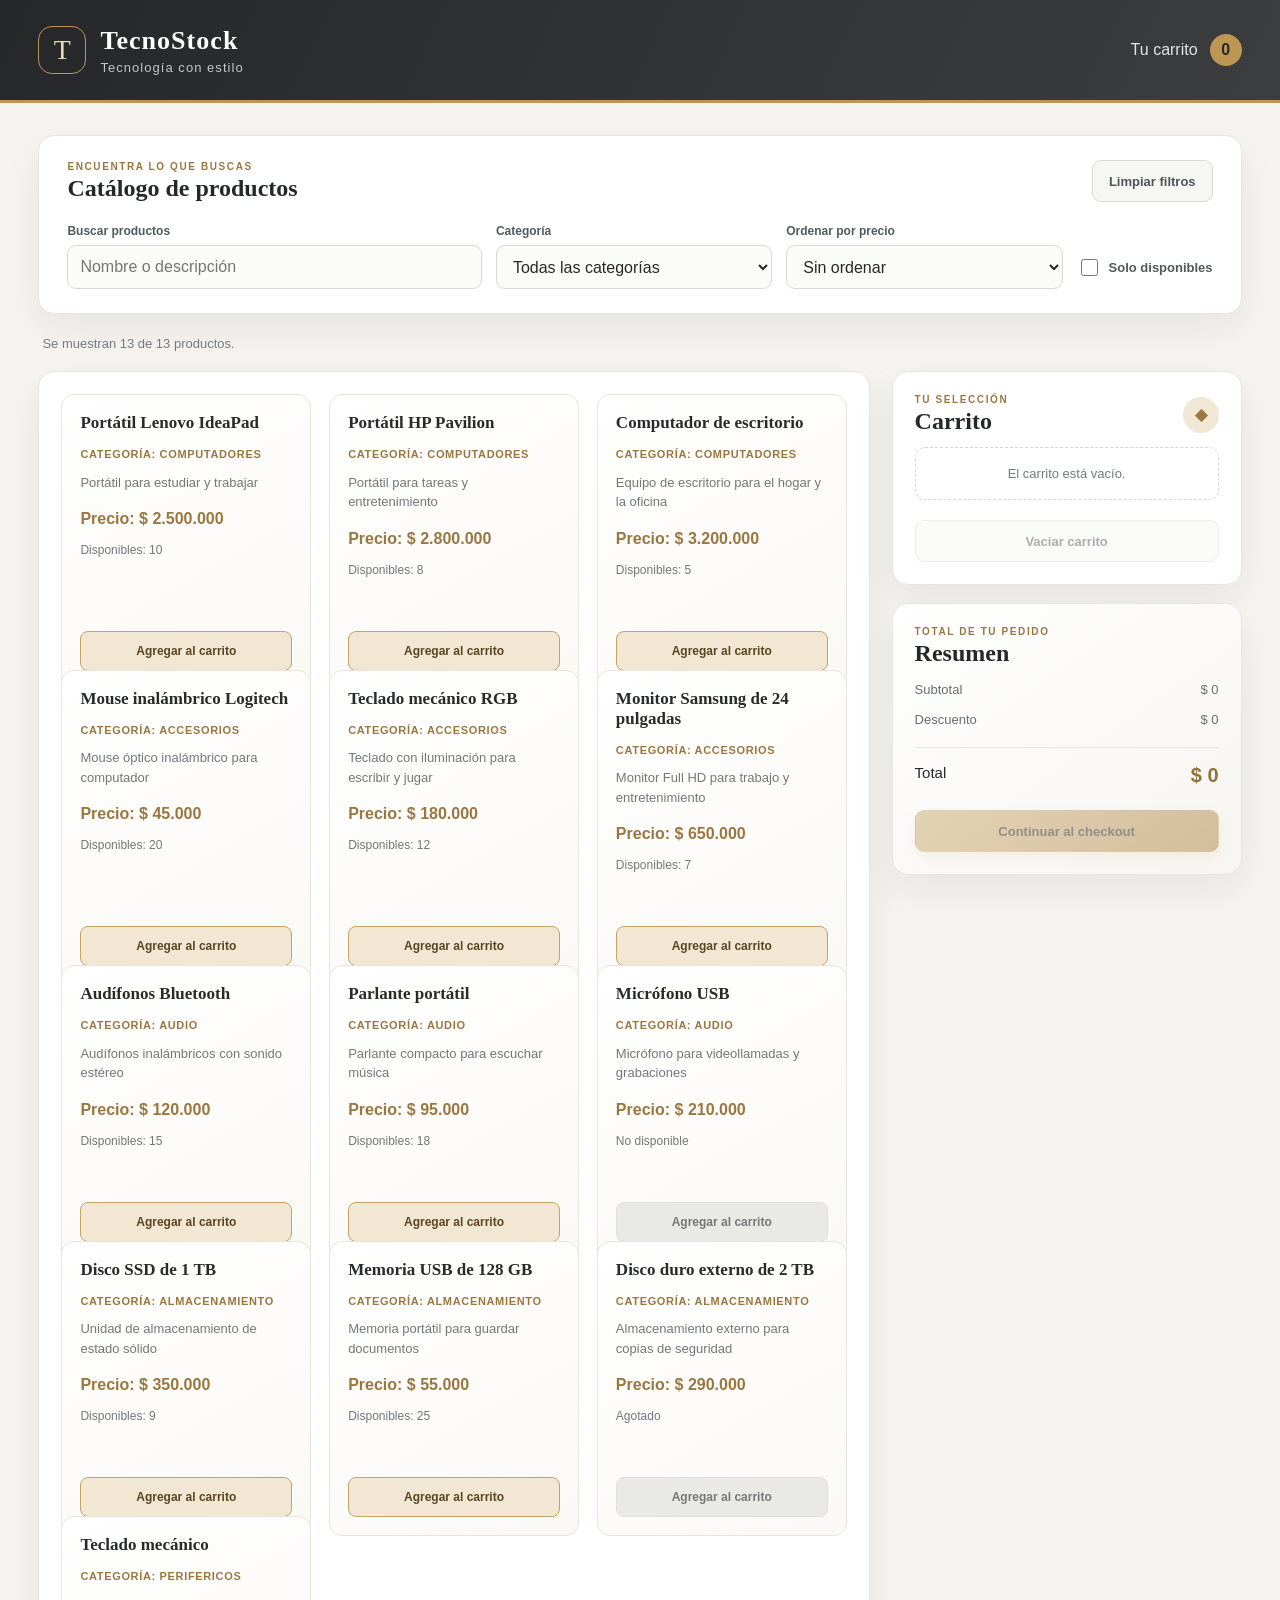
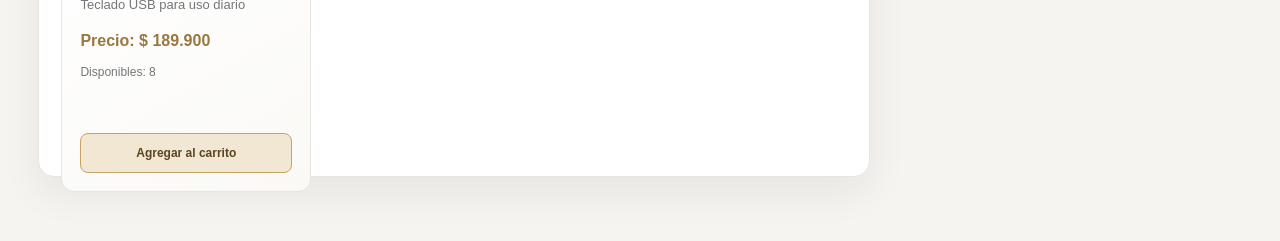
<file: index.html>
<!DOCTYPE html>
<html lang="es">
<head>
    <meta charset="UTF-8">
    <meta name="viewport" content="width=device-width, initial-scale=1.0">
    <title>TecnoStock</title>
    <link rel="stylesheet" href="css/styles.css">
    <script type="module" src="js/app.js"></script>
</head>
<body>
    <header>
        <div class="header-content">
            <div class="brand">
                <span class="brand-mark" aria-hidden="true">T</span>
                <div>
                    <h1>TecnoStock</h1>
                    <p>Tecnología con estilo</p>
                </div>
            </div>
            <p class="header-cart">Tu carrito <span id="cart-count">0</span></p>
        </div>
    </header>
    <main>
        <section class="filter-panel">
            <div class="section-heading">
                <div>
                    <p class="eyebrow">ENCUENTRA LO QUE BUSCAS</p>
                    <h2>Catálogo de productos</h2>
                </div>
                <button class="button button-secondary" type="button" id="clear-filters" disabled>
                    Limpiar filtros
                </button>
            </div>
            <div class="filters">
                <div class="filter-field search-field">
                    <label for="search">Buscar productos</label>
                    <input type="search" id="search" placeholder="Nombre o descripción" disabled>
                </div>
                <div class="filter-field">
                    <label for="category">Categoría</label>
                    <select id="category" disabled>
                        <option value="">Todas las categorías</option>
                    </select>
                </div>
                <div class="filter-field">
                    <label for="sort">Ordenar por precio</label>
                    <select id="sort" disabled>
                        <option value="">Sin ordenar</option>
                        <option value="asc">Menor a mayor</option>
                        <option value="desc">Mayor a menor</option>
                    </select>
                </div>
                <label class="availability" for="availability">
                    <input type="checkbox" id="availability" disabled>
                    <span>Solo disponibles</span>
                </label>
            </div>
        </section>
        <p id="catalog-status" role="status" aria-live="polite">Cargando catálogo...</p>
        <div class="store-layout">
            <section class="catalog-panel" aria-label="Productos disponibles">
                <product-list></product-list>
            </section>
            <aside class="cart-sidebar" id="cart-sidebar" aria-label="Carrito y resumen del pedido">
                <section class="cart-panel">
                    <div class="section-heading cart-heading">
                        <div>
                            <p class="eyebrow">TU SELECCIÓN</p>
                            <h2 id="cart-title">Carrito</h2>
                        </div>
                        <div class="cart-heading-actions">
                            <span class="cart-badge" aria-hidden="true">◆</span>
                            <button class="cart-close" type="button" id="close-cart" aria-label="Cerrar carrito">×</button>
                        </div>
                    </div>
                    <shopping-cart></shopping-cart>
                    <p id="cart-message" role="status" aria-live="polite"></p>
                    <button class="button button-secondary clear-cart" type="button" id="clear-cart" disabled>
                        Vaciar carrito
                    </button>
                </section>
                <section class="order-panel">
                    <p class="eyebrow">TOTAL DE TU PEDIDO</p>
                    <h2>Resumen</h2>
                    <div class="price-row"><span>Subtotal</span><span id="subtotal">$0</span></div>
                    <div class="price-row"><span>Descuento</span><span id="discount">$0</span></div>
                    <div class="price-row total-row"><span>Total</span><strong id="total">$0</strong></div>
                    <button class="button button-primary confirm-button" type="button" id="confirm-order" disabled>
                        Continuar al checkout
                    </button>
                    <div id="order-message" role="status" aria-live="polite"></div>
                </section>
            </aside>
        </div>
    </main>
    <button class="mobile-cart-toggle" type="button" id="mobile-cart-toggle"
        aria-controls="cart-sidebar" aria-expanded="false">
        <span aria-hidden="true">◆</span> Ver carrito
        <span class="mobile-cart-count" id="mobile-cart-count">0</span>
    </button>
    <button class="cart-backdrop" type="button" id="cart-backdrop"
        aria-label="Cerrar carrito" tabindex="-1"></button>
    <dialog class="checkout-dialog" id="checkout-dialog" aria-labelledby="checkout-title">
        <form id="checkout-form">
            <div class="checkout-heading">
                <div>
                    <p class="eyebrow">ÚLTIMO PASO</p>
                    <h2 id="checkout-title">Finalizar pedido</h2>
                </div>
                <button class="checkout-close" type="button" id="close-checkout"
                    aria-label="Cerrar checkout">×</button>
            </div>
            <p class="checkout-note">Completa tus datos de contacto y entrega. Esta compra es una simulación local; no se realizará ningún pago.</p>
            <div class="checkout-fields">
                <div class="checkout-field">
                    <label for="customer-name">Nombre completo</label>
                    <input id="customer-name" name="name" autocomplete="name" required maxlength="100">
                </div>
                <div class="checkout-field">
                    <label for="customer-email">Correo electrónico</label>
                    <input id="customer-email" name="email" type="email" autocomplete="email" required maxlength="150">
                </div>
                <div class="checkout-field">
                    <label for="customer-phone">Teléfono</label>
                    <input id="customer-phone" name="phone" type="tel" autocomplete="tel" required maxlength="30">
                </div>
                <div class="checkout-field">
                    <label for="customer-city">Ciudad</label>
                    <input id="customer-city" name="city" autocomplete="address-level2" required maxlength="80">
                </div>
                <div class="checkout-field checkout-address">
                    <label for="customer-address">Dirección de entrega</label>
                    <input id="customer-address" name="address" autocomplete="street-address" required maxlength="180">
                </div>
            </div>
            <div class="checkout-summary">
                <h3>Tu pedido</h3>
                <ul id="checkout-items"></ul>
                <div class="price-row"><span>Subtotal</span><span id="checkout-subtotal"></span></div>
                <div class="price-row"><span>Descuento</span><span id="checkout-discount"></span></div>
                <div class="price-row total-row"><span>Total</span><strong id="checkout-total"></strong></div>
            </div>
            <p id="checkout-message" role="alert" aria-live="assertive"></p>
            <div class="checkout-actions">
                <button class="button button-secondary" type="button" id="cancel-checkout">Volver</button>
                <button class="button button-primary" type="submit">Confirmar pedido simulado</button>
            </div>
        </form>
    </dialog>
</body>
</html>
</file>
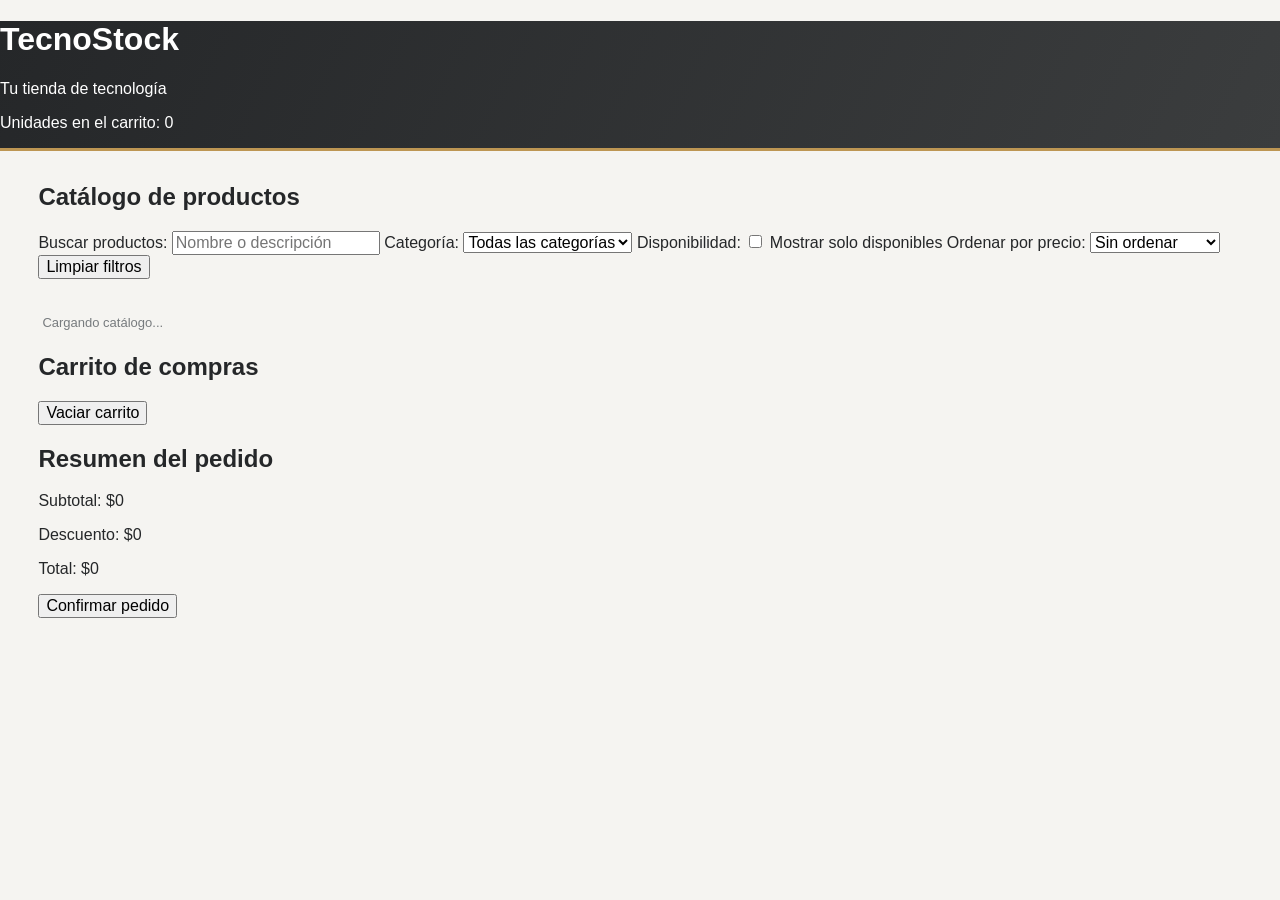
<file: intex.html>
<!DOCTYPE html>
<html lang="es">
<head>
    <meta charset="UTF-8">
    <meta name="viewport" content="width=device-width, initial-scale=1.0">
    <title>TecnoStock</title>
    <link rel="stylesheet" href="css/styles.css">
    <script type="module" src="js/app.js"></script>
</head>
<body>

    <header>
        <h1>TecnoStock</h1>
        <p>Tu tienda de tecnología</p>
        <p>Unidades en el carrito: <span id="cart-count">0</span></p>
    </header>

    <main>
        <section>
            <h2>Catálogo de productos</h2>

            <label for="search">Buscar productos:</label>
            <input
                type="search"
                id="search"
                placeholder="Nombre o descripción"
            >

            <label for="category">Categoría:</label>
            <select id="category">
                <option value="">Todas las categorías</option>
            </select>

            <label for="availability">Disponibilidad:</label>
            <input type="checkbox" id="availability">
            <span>Mostrar solo disponibles</span>

            <label for="sort">Ordenar por precio:</label>
            <select id="sort">
                <option value="">Sin ordenar</option>
                <option value="asc">Menor a mayor</option>
                <option value="desc">Mayor a menor</option>
            </select>

            <button type="button" id="clear-filters">
                Limpiar filtros
            </button>
        </section>

        <p id="catalog-status" role="status">
            Cargando catálogo...
        </p>

        <product-list></product-list>

        <section>
            <h2>Carrito de compras</h2>
            <shopping-cart></shopping-cart>

            <button type="button" id="clear-cart">
                Vaciar carrito
            </button>
        </section>

        <section>
            <h2>Resumen del pedido</h2>

            <p>Subtotal: <span id="subtotal">$0</span></p>
            <p>Descuento: <span id="discount">$0</span></p>
            <p>Total: <span id="total">$0</span></p>

            <button type="button" id="confirm-order">
                Confirmar pedido
            </button>

            <div id="order-message" role="status" aria-live="polite"></div>
        </section>
    </main>

</body>
</html>
</file>
<file: css/styles.css>
:root {
    color-scheme: light;
    --ink: #252729;
    --muted: #777b7e;
    --gold: #bd9653;
    --gold-light: #ead8b5;
    --silver: #e5e7e8;
    --paper: #f5f4f1;
    --white: #fff;
    --line: #e8e5df;
    --shadow: 0 14px 40px rgb(38 35 28 / 7%);
}

* { box-sizing: border-box; }

body {
    margin: 0;
    background: var(--paper);
    color: var(--ink);
    font-family: "Segoe UI", Arial, sans-serif;
}

header {
    background: linear-gradient(115deg, #252729, #3b3d3e);
    color: var(--white);
    border-bottom: 3px solid var(--gold);
}

.header-content {
    width: min(1440px, 94%);
    min-height: 100px;
    margin: auto;
    display: flex;
    align-items: center;
    justify-content: space-between;
    gap: 20px;
}

.brand { display: flex; align-items: center; gap: 14px; }
.brand-mark {
    display: grid;
    width: 48px;
    height: 48px;
    place-items: center;
    border: 1px solid var(--gold);
    border-radius: 14px;
    color: var(--gold-light);
    font-family: Georgia, serif;
    font-size: 28px;
}

.brand h1 { margin: 0; font-family: Georgia, serif; font-size: 26px; letter-spacing: .04em; }
.brand p { margin: 4px 0 0; color: #c5c6c5; font-size: 13px; letter-spacing: .08em; }
.header-cart { display: flex; align-items: center; gap: 12px; margin: 0; color: #e5e5e2; }
.header-cart span, .cart-badge {
    display: grid;
    min-width: 32px;
    height: 32px;
    padding: 0 8px;
    place-items: center;
    border-radius: 50px;
    background: var(--gold);
    color: #252729;
    font-weight: 700;
}

main { width: min(1440px, 94%); margin: 32px auto 64px; }

.filter-panel, .catalog-panel, .cart-panel, .order-panel {
    border: 1px solid var(--line);
    border-radius: 16px;
    background: var(--white);
    box-shadow: var(--shadow);
}

.filter-panel { margin-bottom: 20px; padding: 24px 28px; }
.section-heading { display: flex; align-items: center; justify-content: space-between; gap: 16px; }
.section-heading h2, .order-panel h2 { margin: 3px 0 0; font-family: Georgia, serif; font-size: 24px; }
.eyebrow { margin: 0; color: #9b7740; font-size: 10px; font-weight: 800; letter-spacing: .16em; }

.filters {
    display: grid;
    grid-template-columns: minmax(210px, 1.5fr) repeat(2, minmax(160px, 1fr)) auto;
    align-items: end;
    gap: 14px;
    margin-top: 22px;
}

.filter-field { min-width: 0; }
.filter-field label { display: block; margin-bottom: 7px; color: #55595c; font-size: 12px; font-weight: 700; }
input, select, button { font: inherit; }
.filter-field input, .filter-field select {
    width: 100%;
    min-height: 44px;
    padding: 0 12px;
    border: 1px solid #d9d9d6;
    border-radius: 9px;
    background: #fbfbfa;
    color: var(--ink);
}
.filter-field input:focus, .filter-field select:focus { outline: 2px solid var(--gold-light); border-color: var(--gold); }
.availability { display: flex; align-items: center; gap: 8px; min-height: 44px; color: #55595c; font-size: 13px; font-weight: 600; }
.availability input { accent-color: var(--gold); width: 17px; height: 17px; }

.button {
    min-height: 42px;
    padding: 0 16px;
    border: 1px solid transparent;
    border-radius: 9px;
    font-size: 13px;
    font-weight: 700;
    cursor: pointer;
    transition: transform .15s ease, background .15s ease, box-shadow .15s ease;
}
.button:hover:not(:disabled) { transform: translateY(-1px); }
.button:focus-visible, input:focus-visible, select:focus-visible { outline: 3px solid #d7b978; outline-offset: 2px; }
.button:disabled { opacity: .48; cursor: not-allowed; }
.button-primary { background: linear-gradient(135deg, #cba968, #ad8241); color: #211d16; box-shadow: 0 5px 14px rgb(189 150 83 / 24%); }
.button-primary:hover:not(:disabled) { background: linear-gradient(135deg, #d5b778, #b89050); }
.button-secondary { border-color: #d9d9d6; background: #f6f6f4; color: #515457; }
.button-secondary:hover:not(:disabled) { background: var(--silver); }

#catalog-status, #cart-message, #order-message { white-space: pre-line; line-height: 1.5; }
#catalog-status { min-height: 22px; margin: 15px 4px; color: var(--muted); font-size: 13px; }
#cart-message, #order-message { color: #765a2d; font-size: 12px; overflow-wrap: anywhere; }

.store-layout { display: grid; grid-template-columns: minmax(0, 1fr) 350px; align-items: start; gap: 22px; }
.catalog-panel { min-width: 0; padding: 22px; }
.cart-sidebar { position: sticky; top: 18px; display: grid; gap: 18px; min-width: 0; }
.cart-panel, .order-panel { padding: 22px; }
.cart-heading { margin-bottom: 12px; }
.cart-badge { min-width: 36px; height: 36px; background: #f0e7d5; color: #9b7740; }
.cart-heading-actions { display: flex; align-items: center; gap: 8px; }
.cart-close, .mobile-cart-toggle, .cart-backdrop { display: none; }
.clear-cart { width: 100%; margin-top: 8px; }
.order-panel { background: linear-gradient(145deg, #fff, #f6f5f1); }
.price-row { display: flex; justify-content: space-between; gap: 12px; margin: 15px 0; color: #696d70; font-size: 13px; }
.total-row { margin-top: 20px; padding-top: 16px; border-top: 1px solid var(--line); color: var(--ink); font-size: 15px; }
.total-row strong { color: #96713c; font-size: 20px; }
.confirm-button { width: 100%; margin-top: 8px; }

.checkout-dialog {
    width: min(580px, calc(100% - 32px));
    max-height: min(90vh, 800px);
    max-height: min(90dvh, 800px);
    overflow-y: auto;
    padding: 26px;
    border: 1px solid var(--line);
    border-radius: 18px;
    background: var(--white);
    color: var(--ink);
    box-shadow: 0 24px 80px rgb(25 24 22 / 24%);
}
.checkout-dialog::backdrop { background: rgb(26 27 28 / 58%); }
.checkout-heading { display: flex; align-items: flex-start; justify-content: space-between; gap: 16px; }
.checkout-heading h2 { margin: 4px 0 0; font-family: Georgia, serif; font-size: 25px; }
.checkout-close {
    width: 36px;
    height: 36px;
    border: 1px solid #dedbd4;
    border-radius: 50%;
    background: #f4f3f0;
    color: var(--ink);
    font-size: 24px;
    line-height: 1;
    cursor: pointer;
}
.checkout-note { margin: 12px 0 20px; color: var(--muted); font-size: 13px; line-height: 1.5; }
.checkout-fields { display: grid; grid-template-columns: repeat(2, minmax(0, 1fr)); gap: 14px; }
.checkout-field { min-width: 0; }
.checkout-field label { display: block; margin-bottom: 7px; color: #55595c; font-size: 12px; font-weight: 700; }
.checkout-field input {
    width: 100%;
    min-height: 44px;
    padding: 0 12px;
    border: 1px solid #d9d9d6;
    border-radius: 9px;
    background: #fbfbfa;
    color: var(--ink);
}
.checkout-field input:focus-visible, .checkout-close:focus-visible {
    outline: 3px solid #d7b978;
    outline-offset: 2px;
}
.checkout-address { grid-column: 1 / -1; }
.checkout-summary { margin-top: 22px; padding-top: 17px; border-top: 1px solid var(--line); }
.checkout-summary h3 { margin: 0 0 10px; font-family: Georgia, serif; font-size: 18px; }
.checkout-summary ul { display: grid; gap: 7px; margin: 0; padding: 0; list-style: none; }
.checkout-summary li { color: #55595c; font-size: 13px; line-height: 1.45; overflow-wrap: anywhere; }
.checkout-summary .price-row { margin: 12px 0; }
#checkout-message { min-height: 0; margin: 0; color: #a13e32; font-size: 13px; }
.checkout-actions { display: flex; justify-content: flex-end; gap: 10px; margin-top: 16px; }

@media (max-width: 1000px) {
    .store-layout { grid-template-columns: minmax(0, 1fr) 310px; gap: 16px; }
    .filters { grid-template-columns: repeat(2, minmax(0, 1fr)); }
    .availability { grid-column: 1; }
}

@media (max-width: 760px) {
    main { width: min(100% - 24px, 620px); margin-top: 20px; }
    .header-content { width: calc(100% - 28px); min-height: 82px; }
    .brand-mark { width: 40px; height: 40px; font-size: 23px; }
    .brand h1 { font-size: 21px; }
    .header-cart { display: none; }
    .store-layout { display: block; }
    .cart-sidebar {
        position: fixed;
        z-index: 1001;
        inset: auto 0 0;
        display: grid;
        grid-template-columns: 1fr;
        gap: 12px;
        max-height: 88vh;
        max-height: 88dvh;
        overflow-y: auto;
        padding: 14px 14px calc(18px + env(safe-area-inset-bottom));
        border: 1px solid var(--line);
        border-radius: 20px 20px 0 0;
        background: var(--paper);
        box-shadow: 0 -18px 50px rgb(25 24 22 / 20%);
        transform: translateY(105%);
        visibility: hidden;
        transition: transform .25s ease, visibility .25s;
    }
    .cart-sidebar.is-open { transform: translateY(0); visibility: visible; }
    .cart-sidebar .cart-panel, .cart-sidebar .order-panel { padding: 18px; }
    .cart-close {
        display: grid;
        width: 36px;
        height: 36px;
        place-items: center;
        border: 1px solid #dedbd4;
        border-radius: 50%;
        background: #f4f3f0;
        color: var(--ink);
        font: inherit;
        font-size: 24px;
        line-height: 1;
        cursor: pointer;
    }
    .cart-close:focus-visible, .mobile-cart-toggle:focus-visible {
        outline: 3px solid #d7b978;
        outline-offset: 3px;
    }
    .cart-backdrop {
        position: fixed;
        z-index: 1000;
        inset: 0;
        display: block;
        width: 100%;
        height: 100%;
        border: 0;
        background: rgb(26 27 28 / 48%);
        opacity: 0;
        visibility: hidden;
        transition: opacity .25s ease, visibility .25s;
    }
    body.cart-open .cart-backdrop { opacity: 1; visibility: visible; }
    .mobile-cart-toggle {
        position: fixed;
        z-index: 1002;
        right: 18px;
        bottom: calc(18px + env(safe-area-inset-bottom));
        display: flex;
        min-height: 54px;
        align-items: center;
        gap: 10px;
        padding: 0 18px;
        border: 1px solid #d8bd8b;
        border-radius: 999px;
        background: linear-gradient(135deg, #d6bb84, #b78e4f);
        box-shadow: 0 8px 26px rgb(48 39 25 / 28%);
        color: #29251f;
        font: inherit;
        font-size: 14px;
        font-weight: 750;
        cursor: pointer;
        transition: transform .2s ease, box-shadow .2s ease;
    }
    .mobile-cart-toggle:hover { transform: translateY(-2px); box-shadow: 0 11px 30px rgb(48 39 25 / 34%); }
    .mobile-cart-count {
        display: grid;
        min-width: 25px;
        height: 25px;
        padding: 0 6px;
        place-items: center;
        border-radius: 50%;
        background: #343536;
        color: white;
        font-size: 12px;
    }
    body.cart-open { overflow: hidden; }
    body.cart-open .mobile-cart-toggle { opacity: 0; pointer-events: none; }
    .filter-panel, .catalog-panel, .cart-panel, .order-panel { padding: 18px; }
}

@media (max-width: 480px) {
    .checkout-dialog { width: calc(100% - 24px); max-height: 92vh; max-height: 92dvh; padding: 20px; }
    .checkout-fields { grid-template-columns: 1fr; gap: 12px; }
    .checkout-address { grid-column: auto; }
    .checkout-actions { flex-direction: column-reverse; }
    .checkout-actions .button { width: 100%; }
    .filters { grid-template-columns: 1fr; gap: 10px; }
    .availability { grid-column: auto; }
    .section-heading { align-items: flex-start; }
    .section-heading h2, .order-panel h2 { font-size: 21px; }
    .filter-panel { padding: 16px; }
}

@media (prefers-reduced-motion: reduce) {
    *, *::before, *::after { scroll-behavior: auto !important; transition-duration: .01ms !important; }
}
</file>
